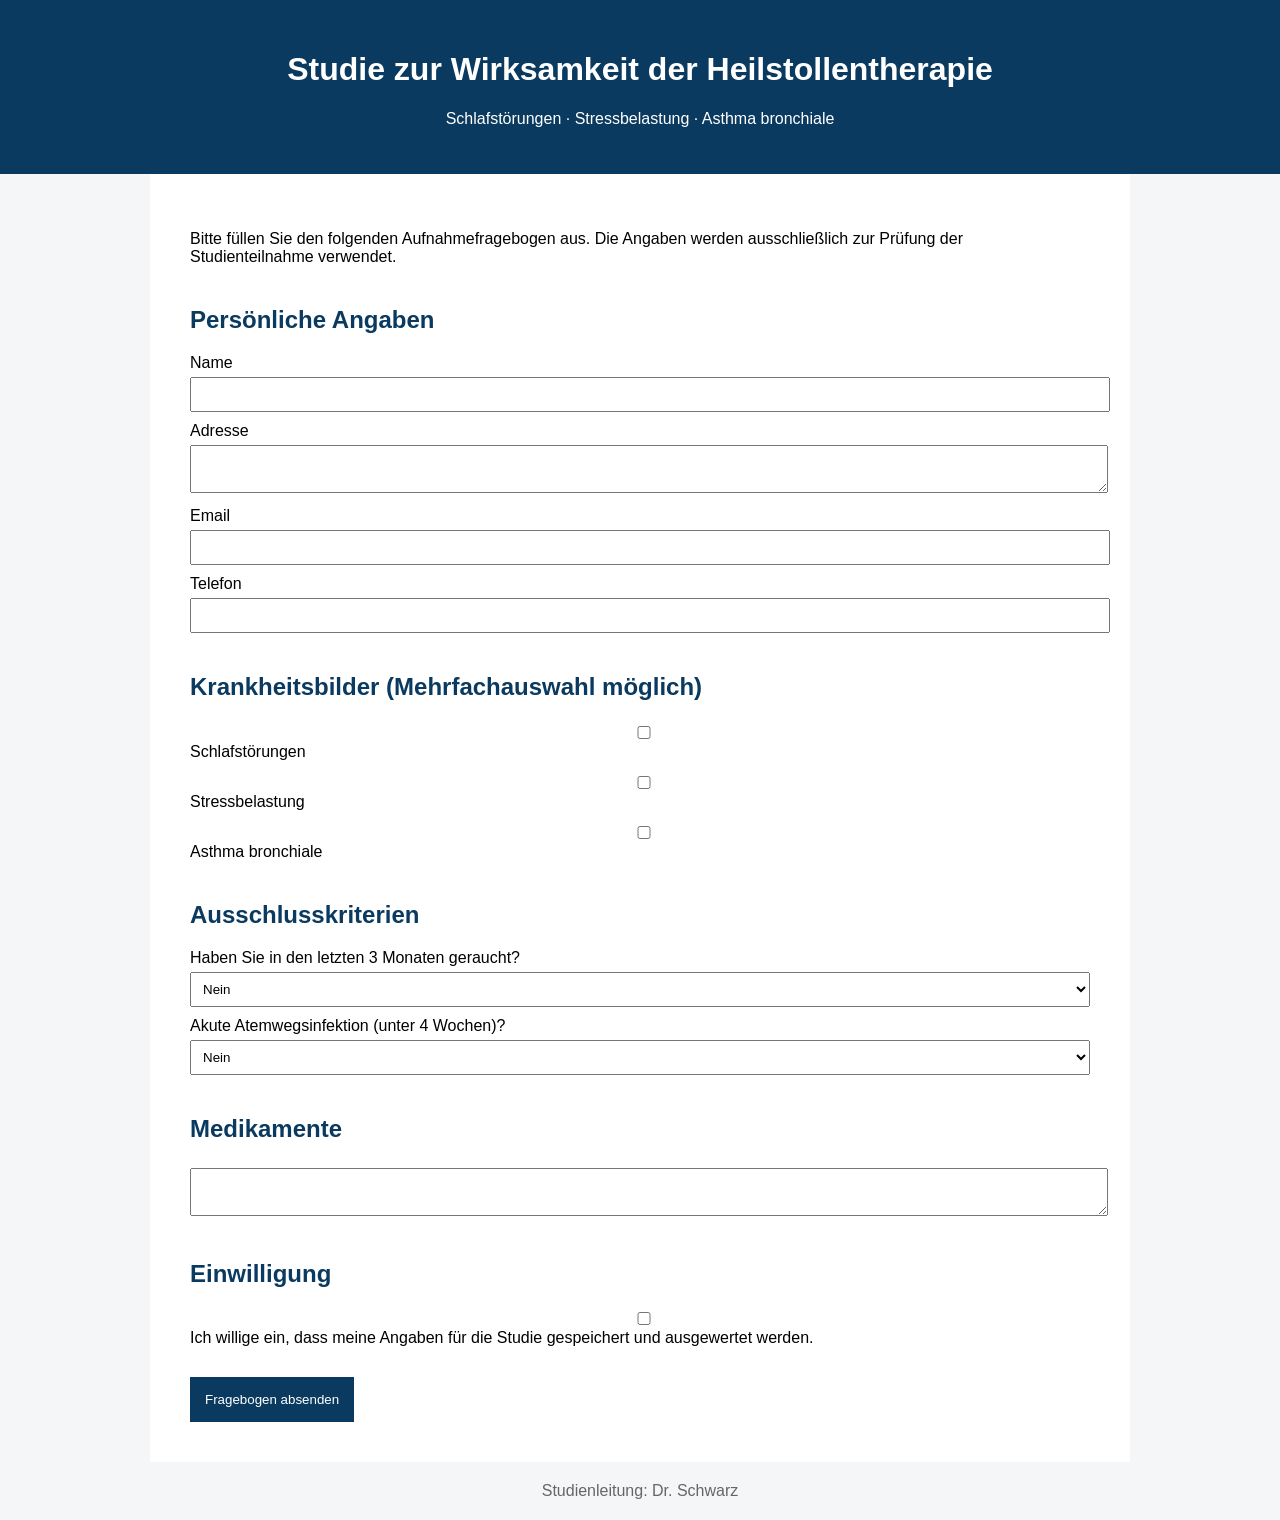
<file: index.html>
<!DOCTYPE html>
<html lang="de">
<head>
<meta charset="UTF-8">
<title>Studienteilnahme Heilstollentherapie</title>
<link rel="stylesheet" href="style.css">
<script defer src="script.js"></script>
</head>

<body>

<header>
<h1>Studie zur Wirksamkeit der Heilstollentherapie</h1>
<p>Schlafstörungen · Stressbelastung · Asthma bronchiale</p>
</header>

<div class="container">

<p>
Bitte füllen Sie den folgenden Aufnahmefragebogen aus.
Die Angaben werden ausschließlich zur Prüfung der Studienteilnahme verwendet.
</p>

<form id="studyForm"
action="https://formspree.io/f/xzdjgzya"
method="POST">

<input type="hidden" name="PatientID" id="patientID">

<h2>Persönliche Angaben</h2>

<label>Name</label>
<input type="text" name="Name" required>

<label>Adresse</label>
<textarea name="Adresse" required></textarea>

<label>Email</label>
<input type="email" name="Email" required>

<label>Telefon</label>
<input type="text" name="Telefon">

<h2>Krankheitsbilder (Mehrfachauswahl möglich)</h2>

<label>
<input type="checkbox" name="Diagnose[]" value="Schlafstörungen">
Schlafstörungen
</label>

<label>
<input type="checkbox" name="Diagnose[]" value="Stressbelastung">
Stressbelastung
</label>

<label>
<input type="checkbox" name="Diagnose[]" value="Asthma bronchiale">
Asthma bronchiale
</label>


<h2>Ausschlusskriterien</h2>

<label>Haben Sie in den letzten 3 Monaten geraucht?</label>

<select name="Rauchen" id="smoking">
<option value="Nein">Nein</option>
<option value="Ja">Ja</option>
</select>

<label>Akute Atemwegsinfektion (unter 4 Wochen)?</label>

<select name="Infektion" id="infection">
<option value="Nein">Nein</option>
<option value="Ja">Ja</option>
</select>

<div id="exclusionWarning" class="warning"></div>

<h2>Medikamente</h2>

<textarea name="Medikamente"></textarea>

<h2>Einwilligung</h2>

<label>
<input type="checkbox" required>
Ich willige ein, dass meine Angaben für die Studie gespeichert
und ausgewertet werden.
</label>

<button type="submit">Fragebogen absenden</button>

</form>

</div>

<footer>
Studienleitung: Dr. Schwarz
</footer>

</body>
</html>
</file>
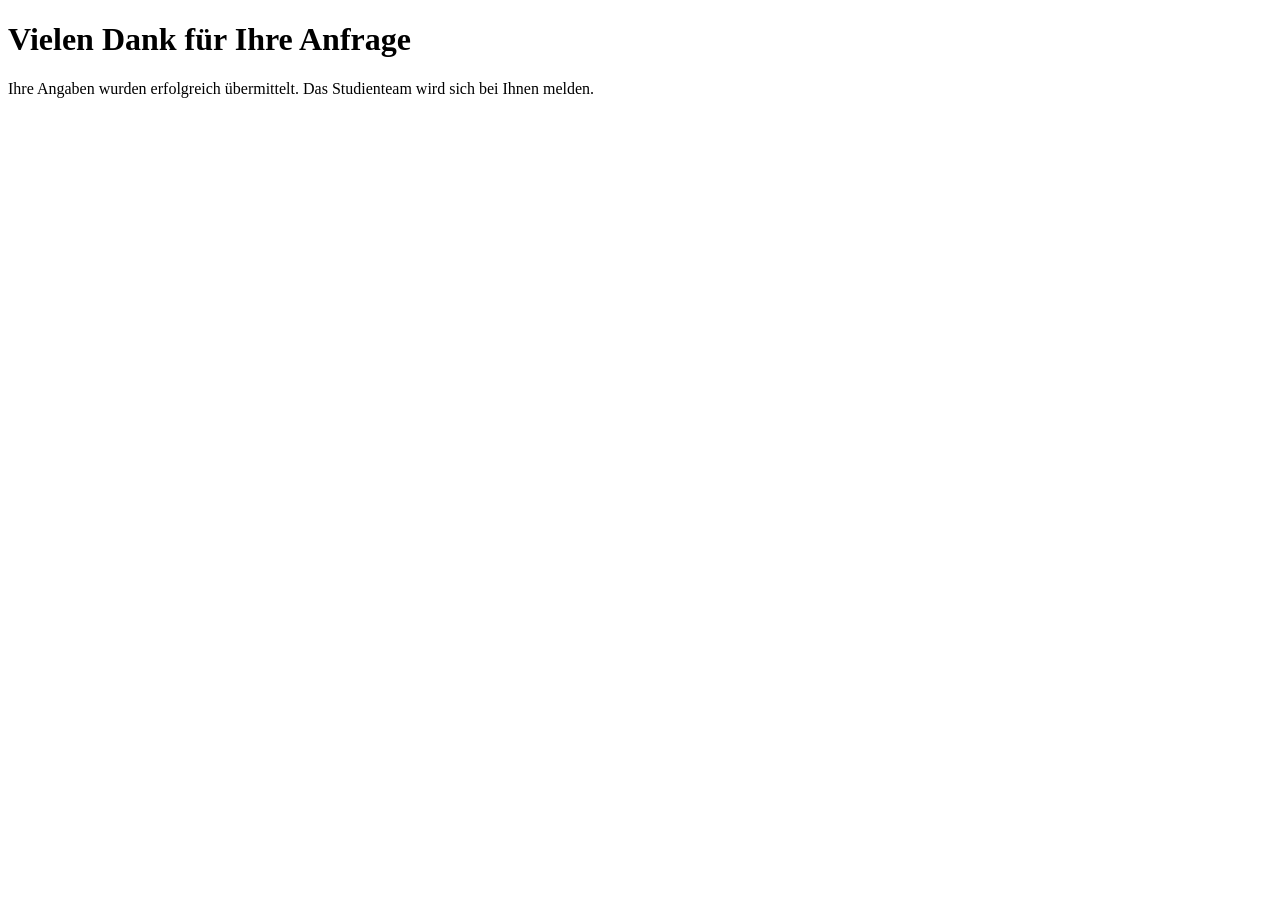
<file: thank you.html>
<!DOCTYPE html>
<html>
<head>
<title>Vielen Dank</title>
</head>

<body>

<h1>Vielen Dank für Ihre Anfrage</h1>

<p>
Ihre Angaben wurden erfolgreich übermittelt.
Das Studienteam wird sich bei Ihnen melden.
</p>

</body>
</html>
</file>
<file: style.css>
body{
font-family: Arial, sans-serif;
margin:0;
background:#f4f6f8;
}

header{
background:#0a3a5f;
color:white;
text-align:center;
padding:30px;
}

.container{
max-width:900px;
margin:auto;
background:white;
padding:40px;
}

h2{
color:#0a3a5f;
margin-top:40px;
}

label{
display:block;
margin-top:10px;
}

input, textarea, select{
width:100%;
padding:8px;
margin-top:5px;
}

button{
margin-top:30px;
padding:15px;
background:#0a3a5f;
color:white;
border:none;
cursor:pointer;
}

.warning{
margin-top:15px;
color:red;
font-weight:bold;
}

footer{
text-align:center;
padding:20px;
color:#666;
}
</file>
